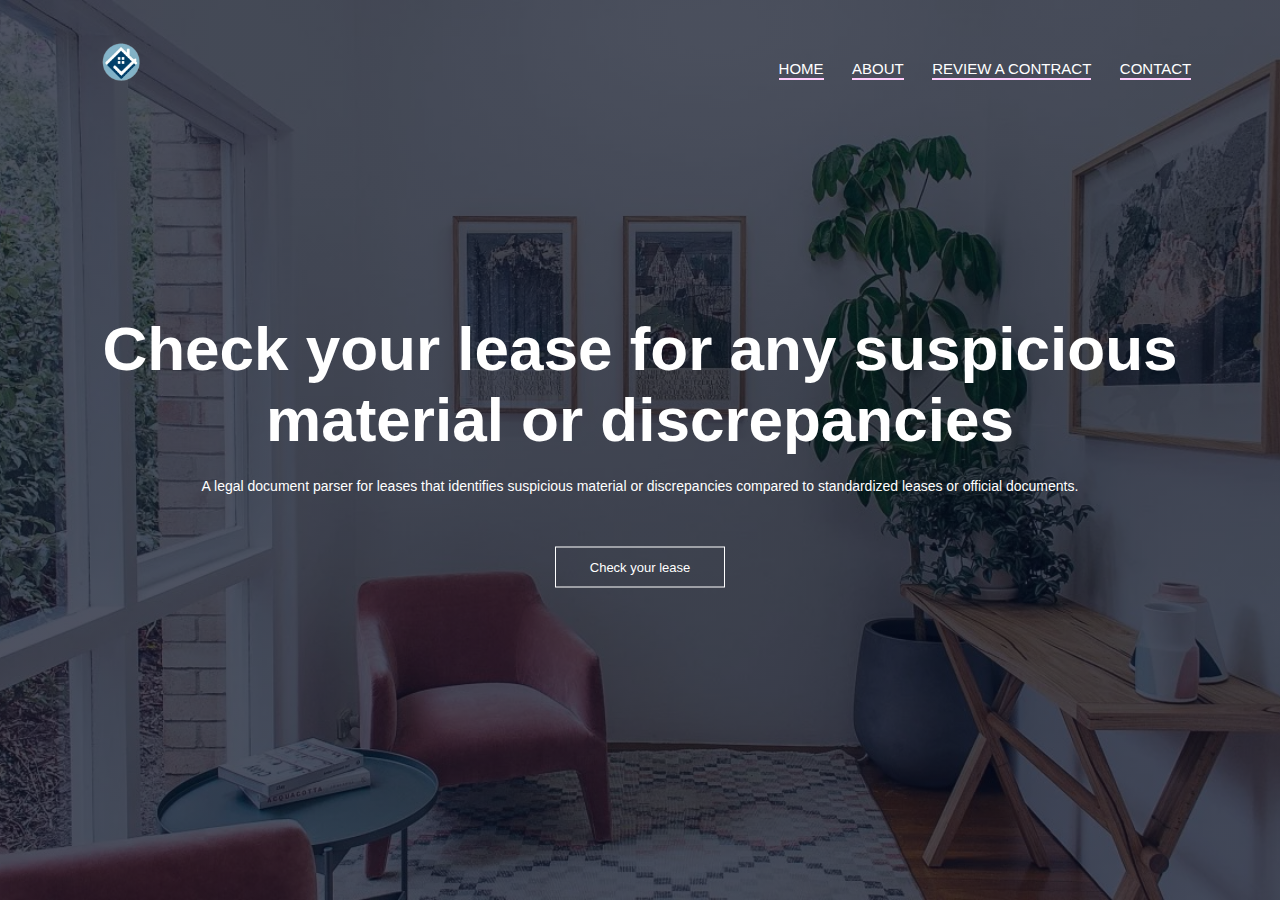
<file: index.html>
<!DOCTYPE html>
<html>
<head>
    <meta name="viewport" content="width=device-width, initial-scale=1.0">
    <title>RentWise</title>
    <link rel="stylesheet" href="css/style.css">
</head>
<body> 
    <section class="header">
        <nav>
            <a href="index"><img src="image/rentwiselogo"></a>
            <div class="nav-links">
                <ul>
                    <li><a href="index.html">HOME</a></li>
                    <li><a href="pages/about">ABOUT</a></li>
                    <li><a href="pages/review">REVIEW A CONTRACT</a></li>
                    <li><a href="pages/contact">CONTACT</a></li>
                </ul>
            </div>
        </nav>
        <div class="text-box">
            <h1>Check your lease for any suspicious material or discrepancies</h1>
            <p> A legal document parser for leases that identifies suspicious material or discrepancies compared to standardized leases or official documents.
            </p>
            <a href="pages/review.html" class="hero-btn">Check your lease</a>
        </div>
    </section>
</body> 
</html>
</file>
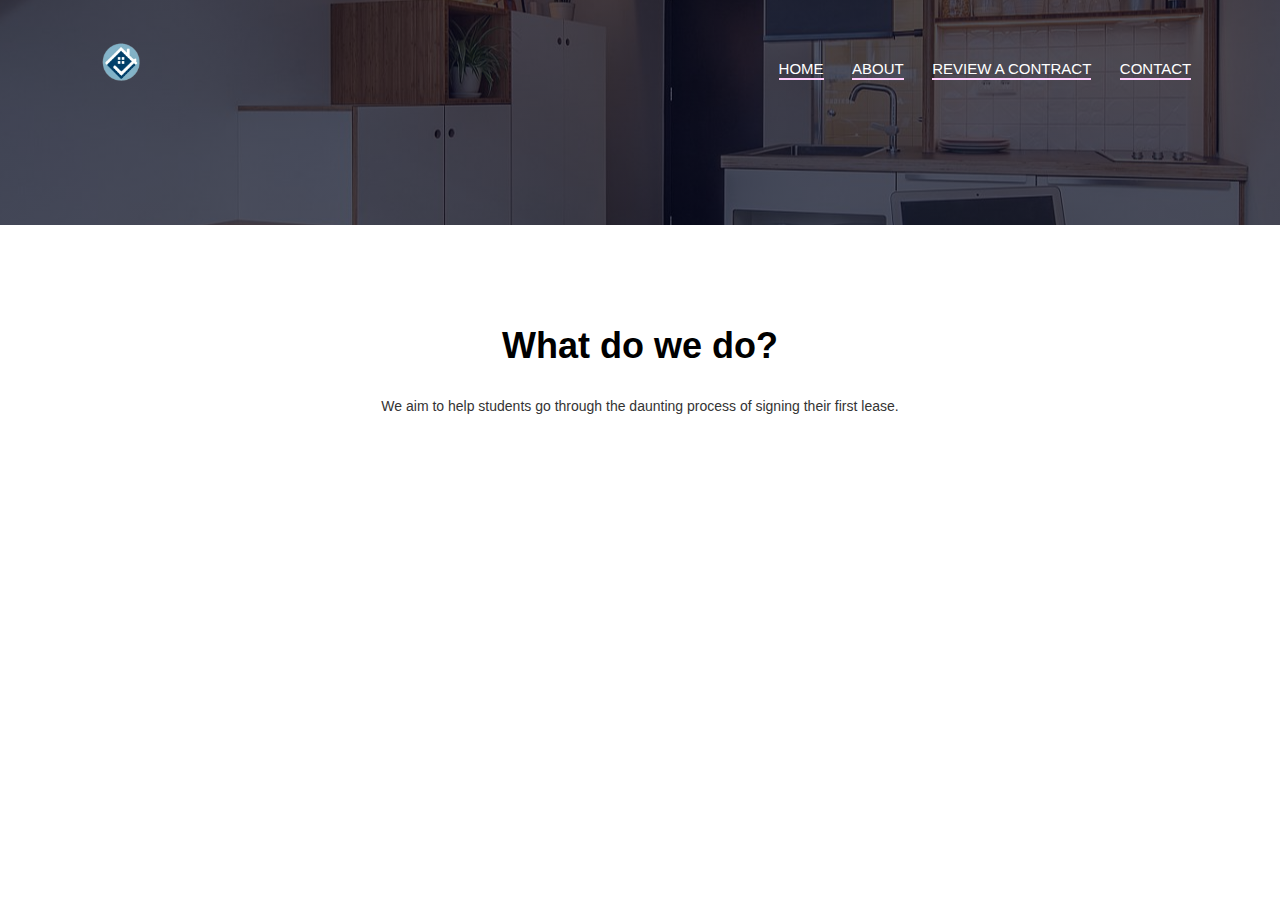
<file: pages/about.html>
<!DOCTYPE html>
<html lang="en">
<head>
    <meta name="viewport" content="width=device-width, initial-scale=1.0">
    <title>ABOUT US</title>
    <link rel="stylesheet" href="../css/style.css">
</head>
<body>

    <section class="about">
        <nav>
            <a href="../index.html"><img src="../image/rentwiselogo"></a>
            <div class="nav-links">
                <ul>
                    <li><a href="../index">HOME</a></li>
                    <li><a href="about">ABOUT</a></li>
                    <li><a href="review">REVIEW A CONTRACT</a></li>
                    <li><a href="contact">CONTACT</a></li>
                </ul>
            </div>
        </nav>    
    </section>

    <section class="team">
        <h1>What do we do?</h1>
        <br>
        <p>We aim to help students go through the daunting process of signing their first lease.</p>
            
      
    </section>

</body>
</html>
</file>
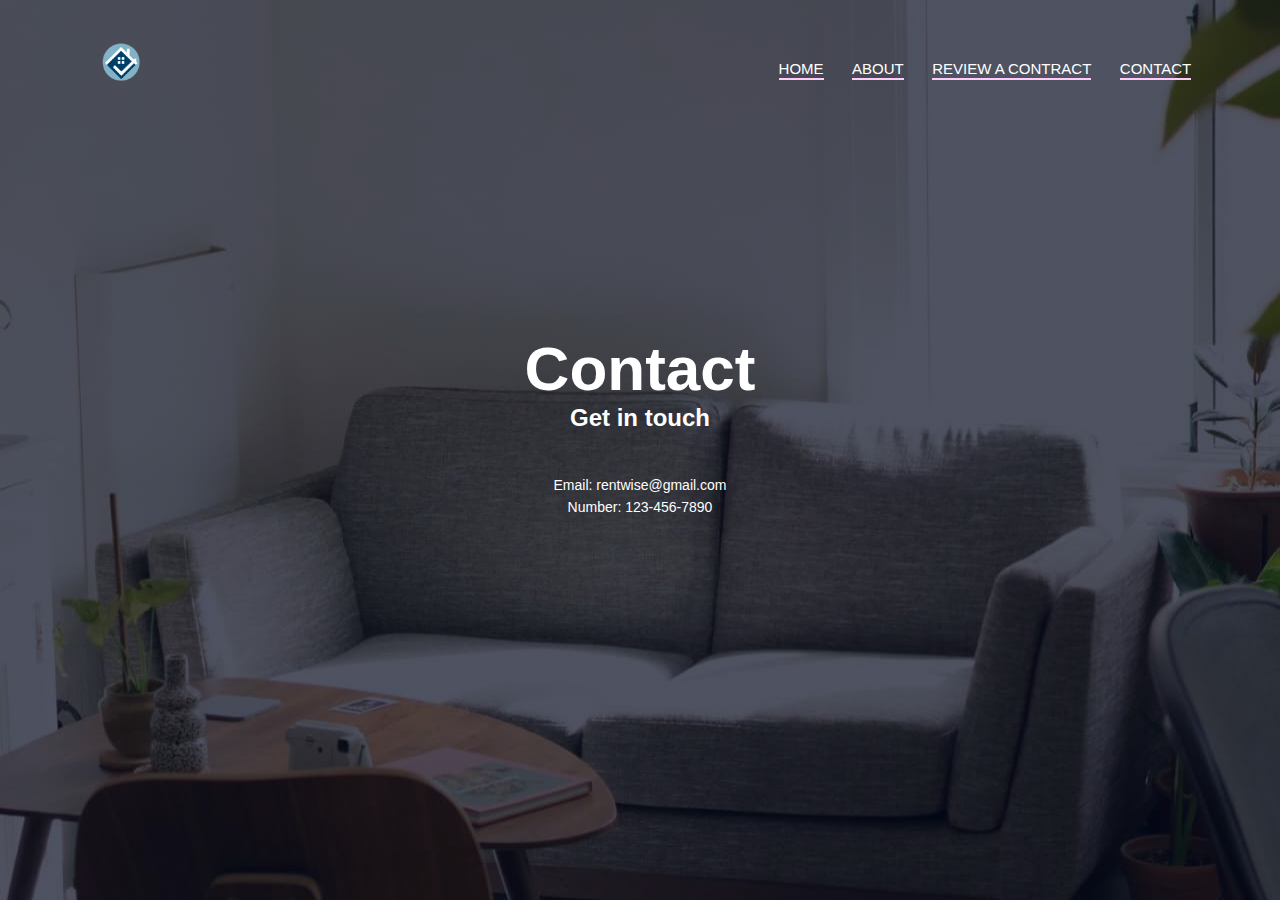
<file: pages/contact.html>
<!DOCTYPE html>
<html>
<head>
    <meta name="viewport" content="with=device-width, initial-scale=1.0">
    <title>CONTACT US</title>
    <link rel="stylesheet" href="../css/style.css">
</head>
</html>
<section class="contact">
    <nav>
        <a href="../index.html"><img src="../image/rentwiselogo"></a>
        <div class="nav-links">
            <ul>
                <li><a href="../index">HOME</a></li>
                <li><a href="about">ABOUT</a></li>
                <li><a href="review">REVIEW A CONTRACT</a></li>
                <li><a href="contact">CONTACT</a></li>
            </ul>
        </div>
    </nav>
    <div class="text-box">
        <h1>Contact</h1>
        <h2>Get in touch</h2>
        <p>
            <br>Email: rentwise@gmail.com
            <br>Number: 123-456-7890

        </p>
    </div>      
</section>
</file>
<file: css/style.css>
*{
    margin: 0;
    padding: 0;
    font-family: "Quicksand", sans-serif;
}
.header {
    min-height: 100vh;
    width: 100%;
    background-image: linear-gradient(rgba(4,9,30,0.7),rgba(4,9,30,0.7)), url(../image/bk.jpeg);
    background-position: center;
    background-size: cover;
    position: relative;
    background-repeat: no-repeat;
}
nav{
    display: flex;
    padding: 2% 6%;
    justify-content: space-between;
    align-items: center;
}

nav img{
    width: 85px;
}

.nav-links{
    flex: 1;
    text-align: right;
}
.nav-links ul li{
    list-style: none;
    display: inline-block;
    padding: 8px 12px;
    position: relative;
}
.nav-links ul li a{
    color: #fff; 
    text-decoration: none; 
    font-size: 15px;
}
.nav-links ul li::after{
    content:'';
    width: 100%;
    height: 2px;
    background: #ffcbfb;
    display: block;
    margin: auto
}
.text-box{
    width: 90%;
    color: #fff;
    position: absolute;
    top: 50%;
    left: 50%;
    transform: translate(-50%, -50%);
    text-align: center;
}
.text-box h1{
    font-size: 62px;
}
.text-box p{
    margin: 10px 0 40px;
    font-size: 14px;
    color: #fff;
    
}
.hero-btn{
    display: inline-block;
    text-decoration: none;
    color: #fff;
    border: 1px solid #fff;
    padding: 12px 34px;
    font-size: 13px;
    background: transparent;
    position: relative;
    cursor: pointer;
}
.hero-btn:hover{
    border: 1px solid #ffcbfb;
    background: #9b84a1;
    transition: 1s;
}
.contact{
    min-height: 100vh;
    width: 100%;
    background-image: linear-gradient(rgba(4,9,30,0.7),rgba(4,9,30,0.7)),url(../image/contactphoto.jpeg);
    background-position: center;
    background-color: cover;
    position: relative;
}
input {
    display: none; 
}
label {
    height: 100px;
    width: 80%;
    border-radius: 60px;
    border: 1px dashed #999;
}

.text-box label {
    display: inline-block;
    background-color: transparent;
    color: #fff;
    border: 2px dashed #fff;
    padding: 35px; /* Adjust the padding to make it bigger */
    cursor: pointer;
}

label:hover{
    color: #ffcbfb;
    border: 1px dashed #ffcbfb
}
/*----- about ----*/
.about{
    min-height: 25vh;
    width: 100%;
    background-image: linear-gradient(rgba(4,9,30,0.7),rgba(4,9,30,0.7)),url(../image/pic.jpeg);
    background-position: center;
    background-color: cover;
    position: relative;
}
.team{
    width: 80%;
    margin: auto;
    text-align: center;
    padding-top: 100px;
}
h1{
    font-size: 36px;
    font-weight: 600;
}
p{
    color:#333;
    font-size:14px;
    font-weight: 300;
    line-height: 22px;
    padding: 10px;
}
.row{
    margin-top: 5%;
    display: flex;
    justify-content: space-between;
}
</file>
